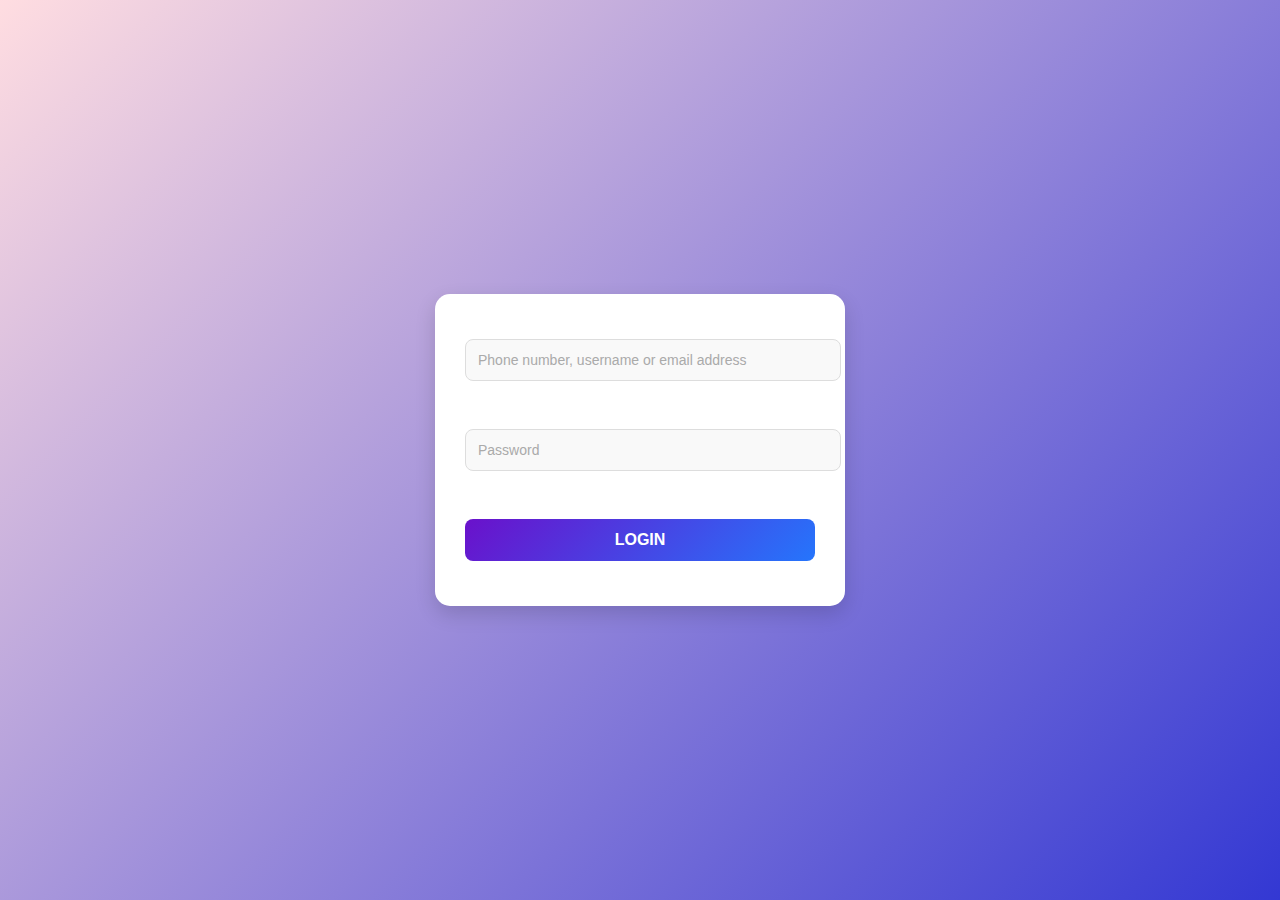
<file: index.html>
<!DOCTYPE html>
<html lang="en">
<head>
    <meta charset="UTF-8">
    <meta name="viewport" content="width=device-width, initial-scale=1.0">
    <title>Form_validation</title>
    <link rel="stylesheet" href="style.css">
</head>
<body>
    <form action="" id="myForm">
        <div class="input">

            <!-- Input section -->
            <input type="text" id="first" placeholder="Phone number, username or email address"><br>
            <input type="password" id="password" placeholder="Password"><br>

            <!-- submit button -->
            <input type="submit" value="LOGIN" id="sub">
        </div>
    </form>
    
    <script src="script.js"></script>
</body>
</html>
</file>
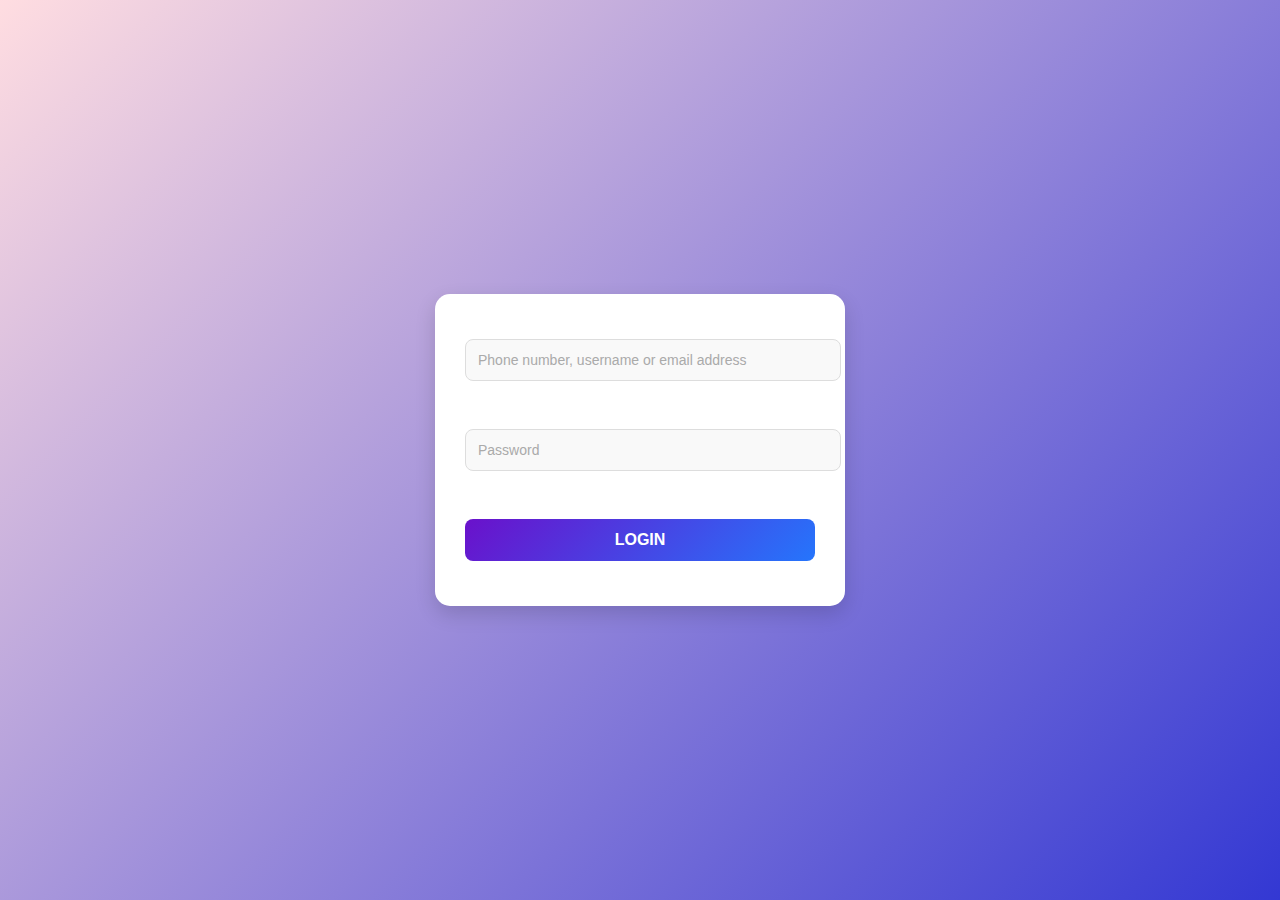
<file: main.html>
<!DOCTYPE html>
<html lang="en">
<head>
    <meta charset="UTF-8">
    <meta name="viewport" content="width=device-width, initial-scale=1.0">
    <title>Form_validation</title>
    <link rel="stylesheet" href="main.css">
</head>
<body>
    <form action="" id="myForm">
        <div class="input">

            <!-- Input section -->
            <input type="text" id="first" placeholder="Phone number, username or email address"><br>
            <input type="password" id="password" placeholder="Password"><br>

            <!-- submit button -->
            <input type="submit" value="LOGIN" id="sub">
        </div>
    </form>
    
    <script src="main.js"></script>
</body>
</html>
</file>
<file: style.css>
body {
    margin: 0;
    height: 100vh;
    display: flex;
    justify-content: center; /* Horizontal center */
    align-items: center;    /* Vertical center */
    background: linear-gradient(135deg, #ffdde1, #3338d3); /* Beautiful gradient background */
    font-family: 'Poppins', sans-serif; /* Sleek, modern font */
    color: #333;
}

form {
    background: #fff; /* White background for the form */
    padding: 30px;
    border-radius: 15px; /* Softer corners */
    box-shadow: 0px 8px 20px rgba(0, 0, 0, 0.15); /* Larger, softer shadow */
    width: 350px; /* Adjusted width for better spacing */
    text-align: center;
    transition: transform 0.3s ease; /* Smooth hover effect */
}

form:hover {
    transform: translateY(-5px); /* Lift effect on hover */
}

input {
    display: block;
    width: 100%;
    padding: 12px;
    margin: 15px 0;
    border: 1px solid #ddd;
    border-radius: 8px;
    background: #f9f9f9;
    font-size: 14px;
    transition: border 0.3s ease, box-shadow 0.3s ease;
}

input:focus {
    border-color: #007BFF; /* Highlighted border on focus */
    box-shadow: 0px 0px 5px rgba(0, 123, 255, 0.5); /* Glow effect */
    outline: none;
}

#sub {
    background: linear-gradient(135deg, #6a11cb, #2575fc); /* Modern gradient button */
    color: white;
    padding: 12px;
    width: 100%;
    border: none;
    border-radius: 8px;
    font-size: 16px;
    font-weight: bold;
    cursor: pointer;
    transition: background 0.3s ease, transform 0.3s ease;
}

#sub:hover {
    background: linear-gradient(135deg, #5b0ea5, #1b4fd8); /* Slightly darker gradient on hover */
    transform: scale(1.02); /* Subtle scale-up effect */
}

#sub:active {
    transform: scale(0.98); /* Shrink effect on click */
    background: linear-gradient(135deg, #4e0b8f, #153ea9); /* Darker pressed state */
}

/* Additional styling for placeholder text */
input::placeholder {
    color: #aaa;
}
</file>
<file: main.css>
body {
    margin: 0;
    height: 100vh;
    display: flex;
    justify-content: center; /* Horizontal center */
    align-items: center;    /* Vertical center */
    background: linear-gradient(135deg, #ffdde1, #3338d3); /* Beautiful gradient background */
    font-family: 'Poppins', sans-serif; /* Sleek, modern font */
    color: #333;
}

form {
    background: #fff; /* White background for the form */
    padding: 30px;
    border-radius: 15px; /* Softer corners */
    box-shadow: 0px 8px 20px rgba(0, 0, 0, 0.15); /* Larger, softer shadow */
    width: 350px; /* Adjusted width for better spacing */
    text-align: center;
    transition: transform 0.3s ease; /* Smooth hover effect */
}

form:hover {
    transform: translateY(-5px); /* Lift effect on hover */
}

input {
    display: block;
    width: 100%;
    padding: 12px;
    margin: 15px 0;
    border: 1px solid #ddd;
    border-radius: 8px;
    background: #f9f9f9;
    font-size: 14px;
    transition: border 0.3s ease, box-shadow 0.3s ease;
}

input:focus {
    border-color: #007BFF; /* Highlighted border on focus */
    box-shadow: 0px 0px 5px rgba(0, 123, 255, 0.5); /* Glow effect */
    outline: none;
}

#sub {
    background: linear-gradient(135deg, #6a11cb, #2575fc); /* Modern gradient button */
    color: white;
    padding: 12px;
    width: 100%;
    border: none;
    border-radius: 8px;
    font-size: 16px;
    font-weight: bold;
    cursor: pointer;
    transition: background 0.3s ease, transform 0.3s ease;
}

#sub:hover {
    background: linear-gradient(135deg, #5b0ea5, #1b4fd8); /* Slightly darker gradient on hover */
    transform: scale(1.02); /* Subtle scale-up effect */
}

#sub:active {
    transform: scale(0.98); /* Shrink effect on click */
    background: linear-gradient(135deg, #4e0b8f, #153ea9); /* Darker pressed state */
}

/* Additional styling for placeholder text */
input::placeholder {
    color: #aaa;
}
</file>
